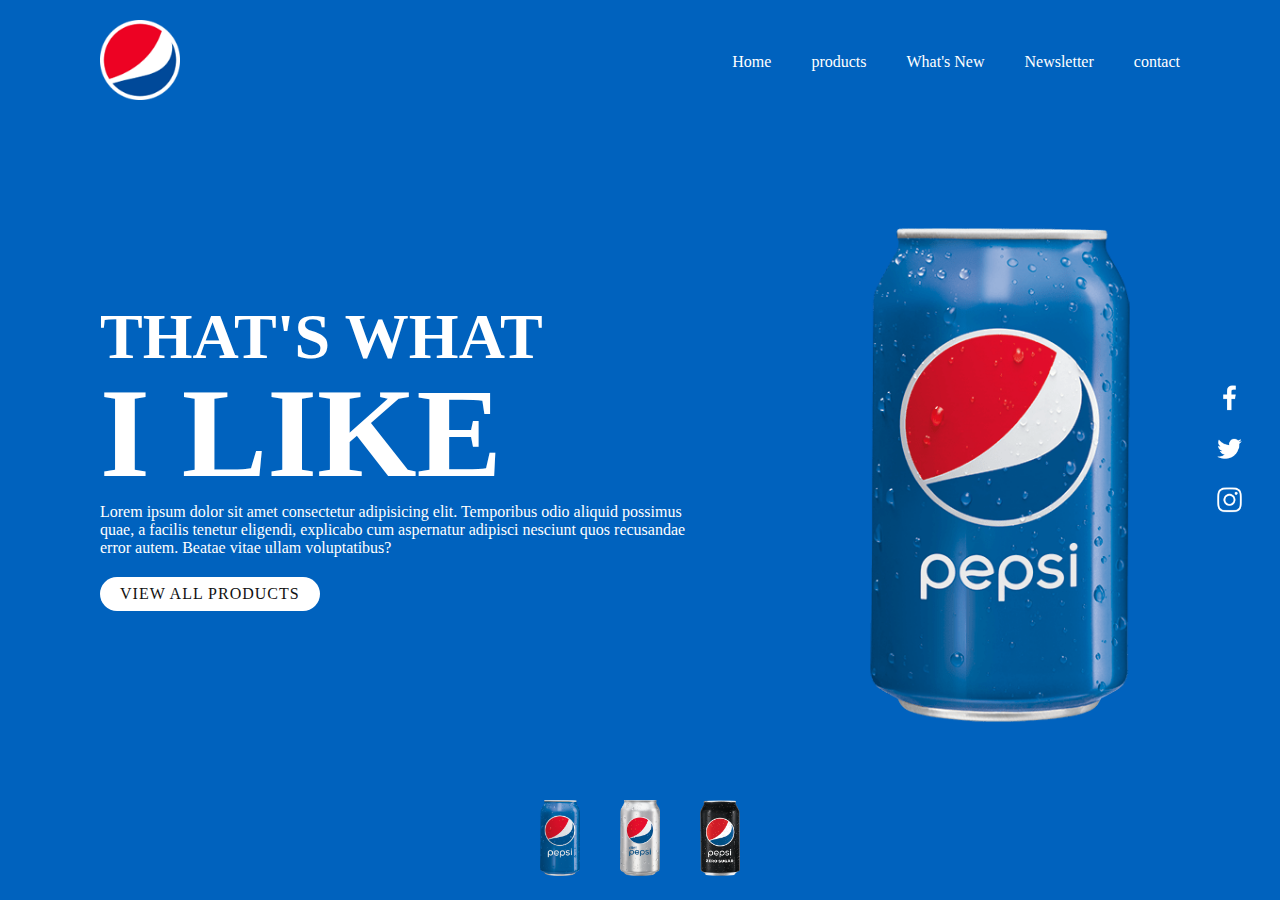
<file: index.html>
<!DOCTYPE html>
<html lang="en">
    <head>
     <meta charset="UTF-8">
     <title>pipsi website landing page</title>
     <link rel="stylesheet" href="style.css">
    </head>
    <body>
        <section class="sec">
            <header>
                <a href="#"><img src="imge pepsi/logo.png" class="logo"</a>
                <ul>
                    <li><a href="#">Home</a></li>
                    <li><a href="#">products</a></li>
                    <li><a href="#">What's New</a></li>
                    <li><a href="#">Newsletter</a></li>
                    <li><a href="#">contact</a></li>
                </ul>
            </header>
            <div class="content">
                <div class="textBox">
                    <h2>That's What<br><span>I Like</span></h2>
                    <p>Lorem ipsum dolor sit amet consectetur adipisicing elit. Temporibus odio aliquid possimus quae, a facilis tenetur eligendi, explicabo cum aspernatur adipisci nesciunt quos recusandae error autem. Beatae vitae ullam voluptatibus?</p>
                     <a href="#">view all products</a>
                </div>
                <div class="imgeBox">
                    <img src="imge pepsi/pepsi001.png" class="pepsi">
                </div>
            </div>
            <ul class="thumb">
                <li><img src="./imge pepsi/pepsi001.png" onclick="imgSlider('./imge pepsi/pepsi001.png');changeBgColor('#0062de')"></li>
                <li><img src="./imge pepsi/pepsi002.png" onclick="imgSlider('./imge pepsi/pepsi002.png');changeBgColor('#e60c2c')"></li>
                <li><img src="./imge pepsi/pepsi003.png" onclick="imgSlider('./imge pepsi/pepsi003.png');changeBgColor('#1e1e1e')"></li>
            </ul>
            <ul class="sci">
              <li><a href="#"><img src="./imge pepsi/facebook.png"></a></li>
              <li><a href="#"><img src="./imge pepsi/twitter.png"></a></li>
              <li><a href="#"><img src="./imge pepsi/instagram.png"></a></li>
            </ul>
        </section>
        <script type="text/javascript">
        function imgSlider(anything){
            document.querySelector('.pepsi').src = anything;
        }
        function changeBgColor(color){
           const sec = document. querySelector('.sec'); 
           sec.style.background = color;
        }
        </script>
    </body>
</html>
</file>
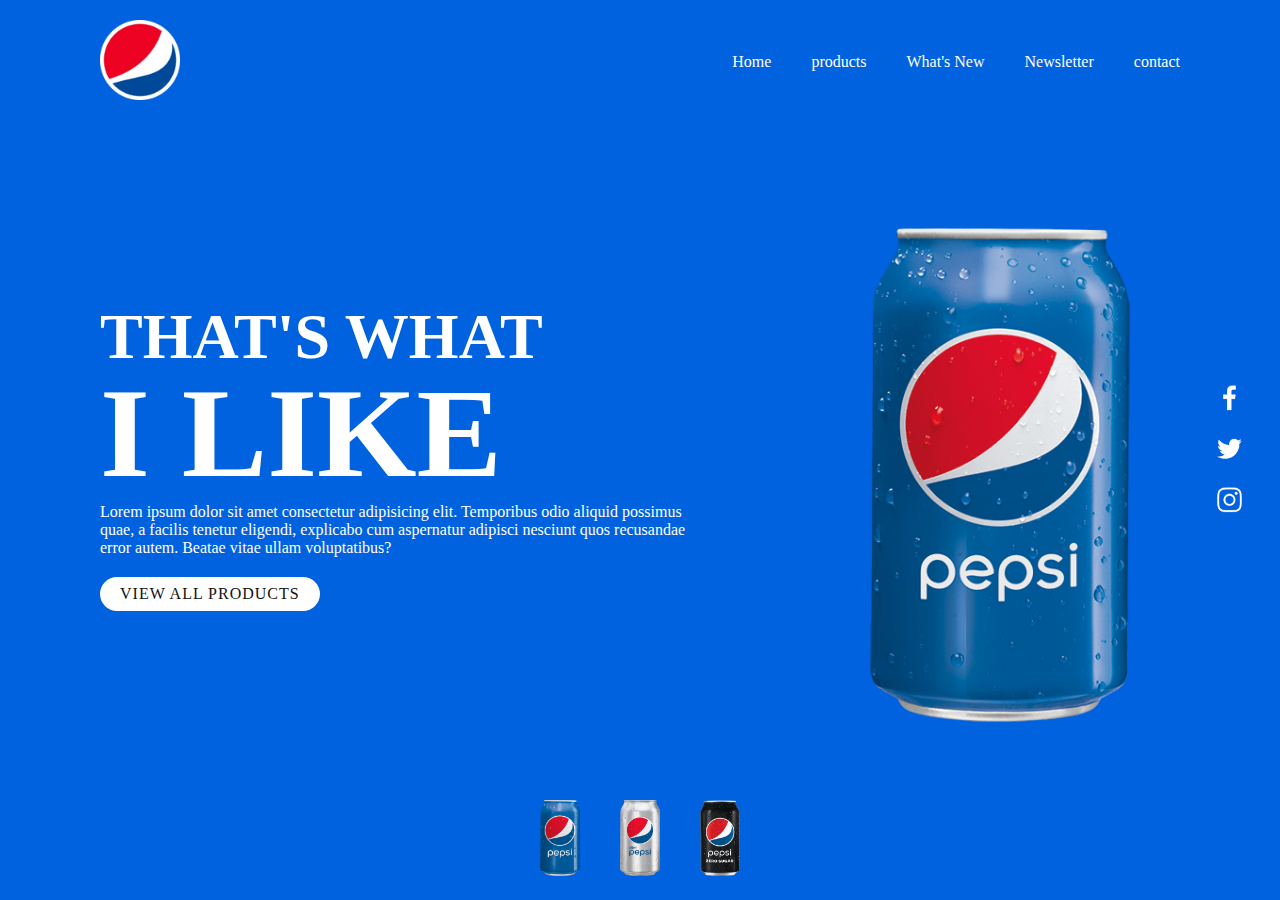
<file: pipsi website landing page.html>
<!DOCTYPE html>
<!-- saved from url=(0066)file:///C:/Users/nourhanfattouh/Desktop/Website%20pepsi/index.html -->
<html lang="en"><head><meta http-equiv="Content-Type" content="text/html; charset=UTF-8">
     
     <title>pipsi website landing page</title>
     <link rel="stylesheet" href="./pipsi website landing page_files/style.css">
    </head>
    <body>
        <section class="sec" style="background: rgb(0, 98, 222);">
            <header>
                <a href="file:///C:/Users/nourhanfattouh/Desktop/Website%20pepsi/index.html#"><img src="./pipsi website landing page_files/logo.png" class="logo" <="" a="">
                </a><ul><a href="file:///C:/Users/nourhanfattouh/Desktop/Website%20pepsi/index.html#">
                    </a><li><a href="file:///C:/Users/nourhanfattouh/Desktop/Website%20pepsi/index.html#"></a><a href="file:///C:/Users/nourhanfattouh/Desktop/Website%20pepsi/index.html#">Home</a></li>
                    <li><a href="file:///C:/Users/nourhanfattouh/Desktop/Website%20pepsi/index.html#">products</a></li>
                    <li><a href="file:///C:/Users/nourhanfattouh/Desktop/Website%20pepsi/index.html#">What's New</a></li>
                    <li><a href="file:///C:/Users/nourhanfattouh/Desktop/Website%20pepsi/index.html#">Newsletter</a></li>
                    <li><a href="file:///C:/Users/nourhanfattouh/Desktop/Website%20pepsi/index.html#">contact</a></li>
                </ul>
            </header>
            <div class="content">
                <div class="textBox">
                    <h2>That's What<br><span>I Like</span></h2>
                    <p>Lorem ipsum dolor sit amet consectetur adipisicing elit. Temporibus odio aliquid possimus quae, a facilis tenetur eligendi, explicabo cum aspernatur adipisci nesciunt quos recusandae error autem. Beatae vitae ullam voluptatibus?</p>
                     <a href="file:///C:/Users/nourhanfattouh/Desktop/Website%20pepsi/index.html#">view all products</a>
                </div>
                <div class="imgeBox">
                    <img src="./pipsi website landing page_files/pepsi001.png" class="pepsi">
                </div>
            </div>
            <ul class="thumb">
                <li><img src="./pipsi website landing page_files/pepsi001.png" onclick="imgSlider(&#39;./imge pepsi/pepsi001.png&#39;);changeBgColor(&#39;#0062de&#39;)"></li>
                <li><img src="./pipsi website landing page_files/pepsi002.png" onclick="imgSlider(&#39;./imge pepsi/pepsi002.png&#39;);changeBgColor(&#39;#e60c2c&#39;)"></li>
                <li><img src="./pipsi website landing page_files/pepsi003.png" onclick="imgSlider(&#39;./imge pepsi/pepsi003.png&#39;);changeBgColor(&#39;#1e1e1e&#39;)"></li>
            </ul>
            <ul class="sci">
              <li><a href="file:///C:/Users/nourhanfattouh/Desktop/Website%20pepsi/index.html#"><img src="./pipsi website landing page_files/facebook.png"></a></li>
              <li><a href="file:///C:/Users/nourhanfattouh/Desktop/Website%20pepsi/index.html#"><img src="./pipsi website landing page_files/twitter.png"></a></li>
              <li><a href="file:///C:/Users/nourhanfattouh/Desktop/Website%20pepsi/index.html#"><img src="./pipsi website landing page_files/instagram.png"></a></li>
            </ul>
        </section>
        <script type="text/javascript">
        function imgSlider(anything){
            document.querySelector('.pepsi').src = anything;
        }
        function changeBgColor(color){
           const sec = document. querySelector('.sec'); 
           sec.style.background = color;
        }
        </script>
    
</body></html>
</file>
<file: style.css>
@import url('https://fonts.googleapis.com/css?family=poppins:200, 300, 400, 500, 600, 700, 800, 900&display=swap');


* {
 margin: 0;
 padding: 0;
 box-sizing: border-box;
 font-weight: 'poppins', sans-serif;
}

section {
position: relative;
width: 100%;
min-height: 100vh;
padding: 100px;
display: flex;
justify-content: space-between;
align-items: center;
background: #0062be;
transition: 0.5s;
}

header {  
 position: absolute;
 top: 0;
 left: 0;
 width: 100%;
 padding: 20px 100px;
 display: flex;
 justify-content: space-between;
 align-items: center;
}

header .logo {
position: relative;
max-width: 80px;
}

header ul {
position: relative;
display: flex;    
}

header ul li {
list-style: none;    
}

header ul li a {
display: inline-block;
color: #fff;
font-weight: 400;
margin-left: 40px;    
text-decoration: none;
}

.content {
position: relative;
width: 100%;
display: flex;
justify-content: space-between;
align-items: center;    
}

.content .textBox {
position: relative;
max-width: 600px;    
}

.content .textBox h2 {
color: #fff;
font-size: 4em;
line-height: 1.5em;
font-weight: 900;
text-transform: uppercase;
}

.content .textBox h2 span {
font-size: 2em;    
}

.content .textBox p {
color: #fff;
}

.content .textBox a {
display: inline-block;
margin-top: 20px;
padding: 8px 20px;
background: #fff;
color: #111;
border-radius: 40px;
font-weight: 500;
letter-spacing: 1px;
text-decoration: none;
text-transform: uppercase;
}

.content .imgeBox {
width: 600px;    
display: flex;
padding-right: 50px;
margin-top: 50px;
justify-content: flex-end;
}

.content .imgeBox img {
max-width: 260px;
}

.thumb {
position: absolute;
left: 50%;
bottom: 20px;
transform: translateX(-50%);
display: flex;
}

.thumb li {
list-style: none;
display: inline-block;
margin: 0 20px;
cursor: pointer;
transition: 0.5s; 
}

.thumb li:hover {
transform: translateY(-15px);    
}


.thumb li img {
max-width: 40px;
}

.sci {
position: absolute;
top: 50%;
right: 30px;
transform: translateY(-50%);
display: flex;
justify-content: center;
align-items: center;
flex-direction: column;    
}

.sci li {
list-style: none;    
}

.sci li a {
 display: inline-block;
 filter: invert(1);
 margin: 5px 0;
 transform: scale(0.6);   
}
</file>
<file: pipsi website landing page_files/style.css>
@import url('https://fonts.googleapis.com/css?family=poppins:200, 300, 400, 500, 600, 700, 800, 900&display=swap');


* {
 margin: 0;
 padding: 0;
 box-sizing: border-box;
 font-weight: 'poppins', sans-serif;
}

section {
position: relative;
width: 100%;
min-height: 100vh;
padding: 100px;
display: flex;
justify-content: space-between;
align-items: center;
background: #0062be;
transition: 0.5s;
}

header {  
 position: absolute;
 top: 0;
 left: 0;
 width: 100%;
 padding: 20px 100px;
 display: flex;
 justify-content: space-between;
 align-items: center;
}

header .logo {
position: relative;
max-width: 80px;
}

header ul {
position: relative;
display: flex;    
}

header ul li {
list-style: none;    
}

header ul li a {
display: inline-block;
color: #fff;
font-weight: 400;
margin-left: 40px;    
text-decoration: none;
}

.content {
position: relative;
width: 100%;
display: flex;
justify-content: space-between;
align-items: center;    
}

.content .textBox {
position: relative;
max-width: 600px;    
}

.content .textBox h2 {
color: #fff;
font-size: 4em;
line-height: 1.5em;
font-weight: 900;
text-transform: uppercase;
}

.content .textBox h2 span {
font-size: 2em;    
}

.content .textBox p {
color: #fff;
}

.content .textBox a {
display: inline-block;
margin-top: 20px;
padding: 8px 20px;
background: #fff;
color: #111;
border-radius: 40px;
font-weight: 500;
letter-spacing: 1px;
text-decoration: none;
text-transform: uppercase;
}

.content .imgeBox {
width: 600px;    
display: flex;
padding-right: 50px;
margin-top: 50px;
justify-content: flex-end;
}

.content .imgeBox img {
max-width: 260px;
}

.thumb {
position: absolute;
left: 50%;
bottom: 20px;
transform: translateX(-50%);
display: flex;
}

.thumb li {
list-style: none;
display: inline-block;
margin: 0 20px;
cursor: pointer;
transition: 0.5s; 
}

.thumb li:hover {
transform: translateY(-15px);    
}


.thumb li img {
max-width: 40px;
}

.sci {
position: absolute;
top: 50%;
right: 30px;
transform: translateY(-50%);
display: flex;
justify-content: center;
align-items: center;
flex-direction: column;    
}

.sci li {
list-style: none;    
}

.sci li a {
 display: inline-block;
 filter: invert(1);
 margin: 5px 0;
 transform: scale(0.6);   
}
</file>
